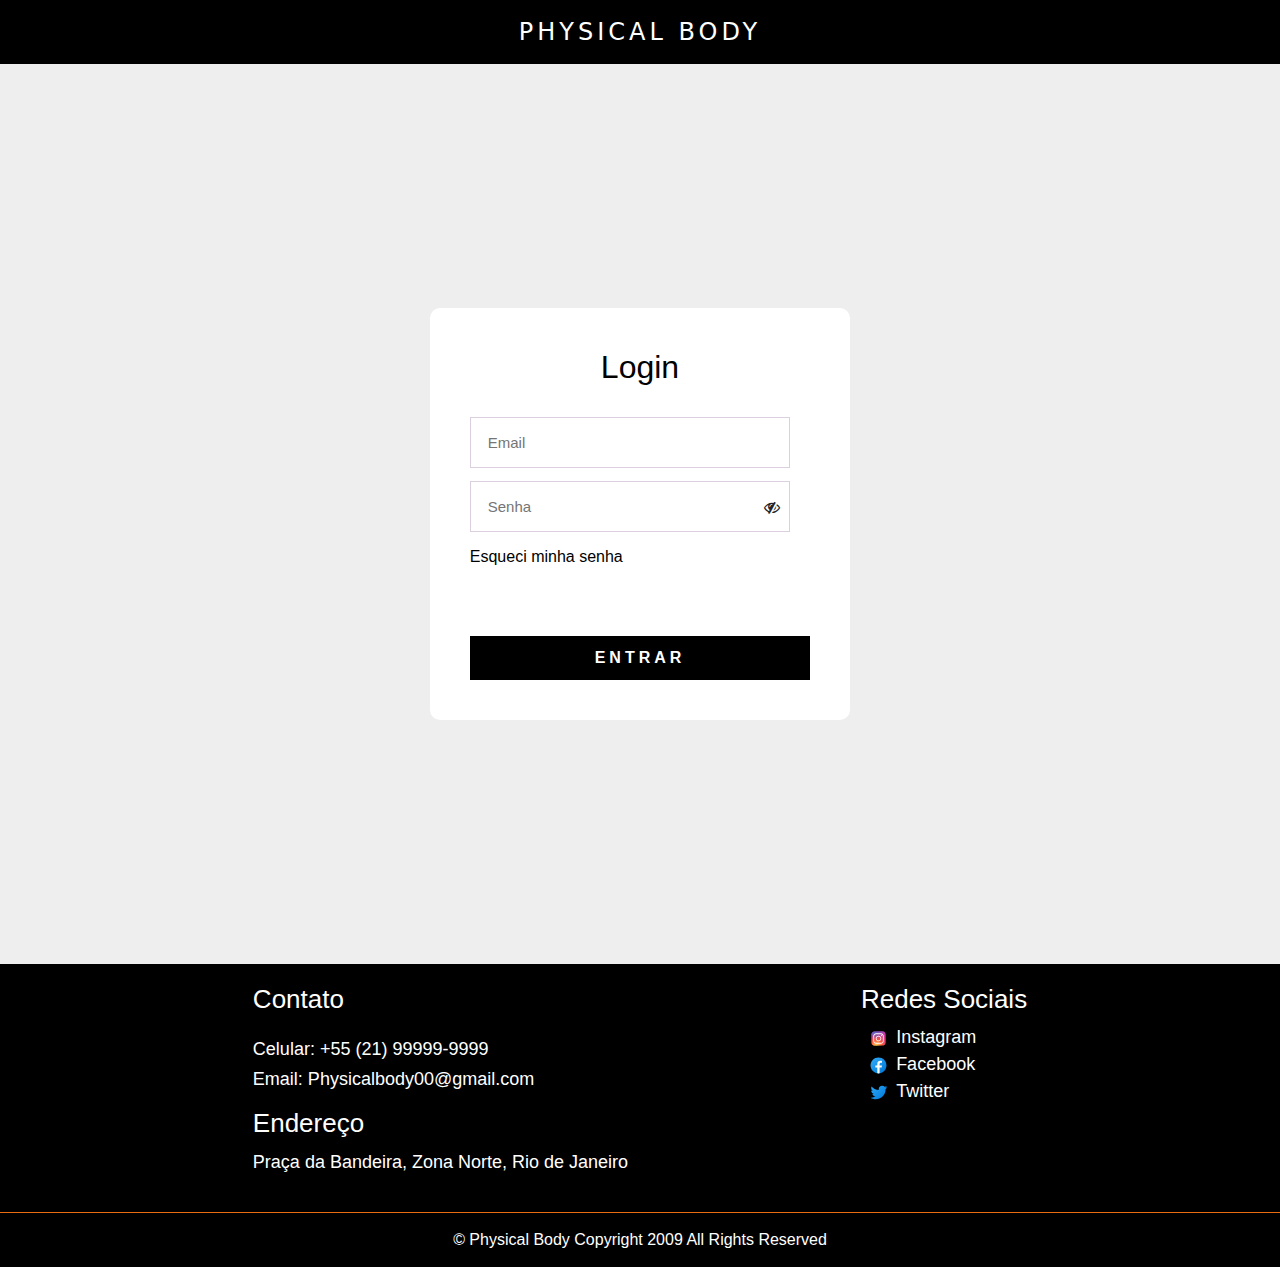
<file: login.html>
<!DOCTYPE html>
<html>

<head>
    <meta charset="utf-8">
    <meta name="viewport" content="width=device-width, initial-scale=1.0">
    <meta http-equiv="X-UA-Compatible" content="IE=edge" />
    <link rel="icon" href="images/TCC-logo.png" />
    <link rel="stylesheet" href="https://cdn.jsdelivr.net/npm/bootstrap@5.2.0-beta1/dist/css/bootstrap.min.css"/>
    <link rel="stylesheet" href="https://cdn.jsdelivr.net/npm/bootstrap-icons@1.3.0/font/bootstrap-icons.css"/>
	<link rel="stylesheet" href="css/html_login.css">
    <link rel="stylesheet" href="css/navbar_secundario.css">
    <link rel="stylesheet" href="css/form_login.css">
    <link rel="stylesheet" href="css/footer.css">
    <link rel="stylesheet" href="https://stackpath.bootstrapcdn.com/font-awesome/4.7.0/css/font-awesome.min.css">
    <title>Login</title>
</head>

<body>
    <header>
        <nav>
            <a class="nav-logo" href="index.html">Physical Body</a>
        </nav>
    </header>

    <main>
        <div class="login-container justify-content-center">
        <div class="login-box">
            <h2>Login</h2>
            <form action="login.php" method="post">
                <div class="user-box">
                    <input type="text" name="email" id="email" placeholder="Email" required>
                </div>
                <div class="user-box">
                    <input type="password" name="senha" id="senha" placeholder="Senha" required>
                    <span class="eye" onclick="myFunction()"> 
                        <i id="hide1" class="fa fa-eye"></i>
                        <i id="hide2" class="fa fa-eye-slash"></i>
                    </span>
                </div>
                <div class="btn-esqueci">
                    <a href="recuperar_senha.html">
                        Esqueci minha senha
                    </a>
                </div>
                <div class="btn-entrar">
                    <input type="submit" value="Entrar">
                </div>
            </form>
        </div>
    </div>
    </main>

    <footer>
        <section class="footer">
            <div class="main-footer">
                <div id="contato">
                    <h1>Contato</h1>
                    <div class="contato-detalhes">
                        <a href="tel:+5521999999999">Celular: +55 (21) 99999-9999</a>
                        <a href="mailto:Physicalbody00@gmail">Email: Physicalbody00@gmail.com</a>
                    </div>
                    <div class="endereco-detalhes">
                        <h1>Endereço</h1>
                        <p>Praça da Bandeira, Zona Norte, Rio de Janeiro</p>
                    </div>
                </div>
                <div class="redes-sociais">
                    <h1>Redes Sociais</h1>
                    <div class="sociallogos">
                        <a href="#"><img src="images/instagram-icon.svg">Instagram</a>
                        <a href="#"><img src="images/facebook-icon.svg">Facebook</a>
                        <a href="#"><img src="images/twitter-icon.svg">Twitter</a>
                    </div>
                </div>
            </div>
            <span>&copy; Physical Body Copyright 2009 All Rights Reserved</span>
        </section>
    </footer>
    <script src="scripts/password.js"></script>
</body>

</html>
</file>
<file: css/html_login.css>
* {
    box-sizing: border-box;
    outline: 0;
  }
  
  ::-webkit-scrollbar {
    width: 10px;
  }
  
  ::-webkit-scrollbar-track {
    background: #000000;
  }
  
  ::-webkit-scrollbar-thumb {
    background: #E86C11;
    border-radius: 30px;
  }
  
  
  html,
  body {
    width: 100%;
    height: 100%;
    margin: 0;
    padding: 0;
    font-family: 'Lato', sans-serif;
    scroll-behavior: smooth;
    background: #eeeeee;
  }
</file>
<file: css/navbar_secundario.css>
a {
    color: #fff !important;
    text-decoration: none;
    transition: 0.3s;
}

.nav-logo {
    font-size: 24px;
    text-transform: uppercase;
    letter-spacing: 4px;
}

nav {
    position: relative;
    display: flex;
    justify-content: space-around;
    align-items: center;
    font-family: system-ui, -apple-system, Helvetica, Arial, sans-serif;
    background: black;
    height: 4rem;
}

nav a:hover {
    opacity: 0.7;
}

nav img {
    height: 45px;
    margin-right: 20px;
}
</file>
<file: css/form_login.css>
.login-container {
  min-height: 100%;
  min-height: 100vh;

  display: flex;
  align-items: center;
}

.login-box {
  padding: 40px;
  background: white;
  border-radius: 10px;
}


.login-box h2 {
  margin: 0 0 30px;
  padding: 0;
  color: black;
  text-align: center;
}

input[type=text],
input[type=password] {

  border: none;
  outline: 0;
  border: 1px solid #dcd0e0;
  width: 20rem;
  height: 3.2rem;
  padding: 17px;
  font-size: 15px;
  margin-bottom: 0.8rem;
}
.eye{
  position:relative;
  display:inline-block;
  right: 9%;
  top:1px;
  cursor: pointer;
}


#hide1{
  display:none;
}



.btn-esqueci a {
  color: black !important;
}

.btn-esqueci a:hover {
  opacity: 0.80;
  transition: 0.3s;
}

.btn-entrar {
  overflow: hidden;
  text-align: center;
  padding-top: 8%;
}

.btn-entrar input {
  cursor: pointer;
  width: 100%;
  position: relative;
  display: inline-block;
  padding: 10px;
  color: white;
  font-size: 16px;
  text-transform: uppercase;
  margin-top: 40px;
  letter-spacing: 4px;
  background: black;
  font-weight: bold;
  border-style: none;
}

.btn-entrar input:hover {
  opacity: 0.80;
  transition: 0.3s;
}
</file>
<file: css/footer.css>
footer {
    background: black;
    color: #ffffff;
    position: relative;
  }
  
  footer a {
    color: #ffffff;
    font-size: 18px;
  }
  
  footer a:hover {
    opacity: 0.7 !important;
    color: white !important;
  }
  
  footer span {
    border-top: 1px solid #E86C11;
    padding: 15px 5px;
    text-align: center;
    display: flex;
    justify-content:center;
  }
  
  .main-footer {
    padding: 20px;
    display: flex;
    justify-content: space-evenly;
  }
  
  .main-footer h1 {
    font-size: 26px;
    line-height: 117%;
    margin-bottom: 10px;
    font-weight: 500;
  }
  
  #contato p {
    font-size: 18px;
  }

.contato-detalhes{
  padding-top: 2%;
  display: flex;
  flex-direction: column;
}
  
.contato-detalhes a {
  padding-top: 1%;
}

.endereco-detalhes{
  padding-top: 4%;
}


  .sociallogos {
    display: flex;
    flex-direction: column;
  }
  
  .sociallogos img {
    width: 2.2rem;
    height: 1.2rem;
  }
</file>
